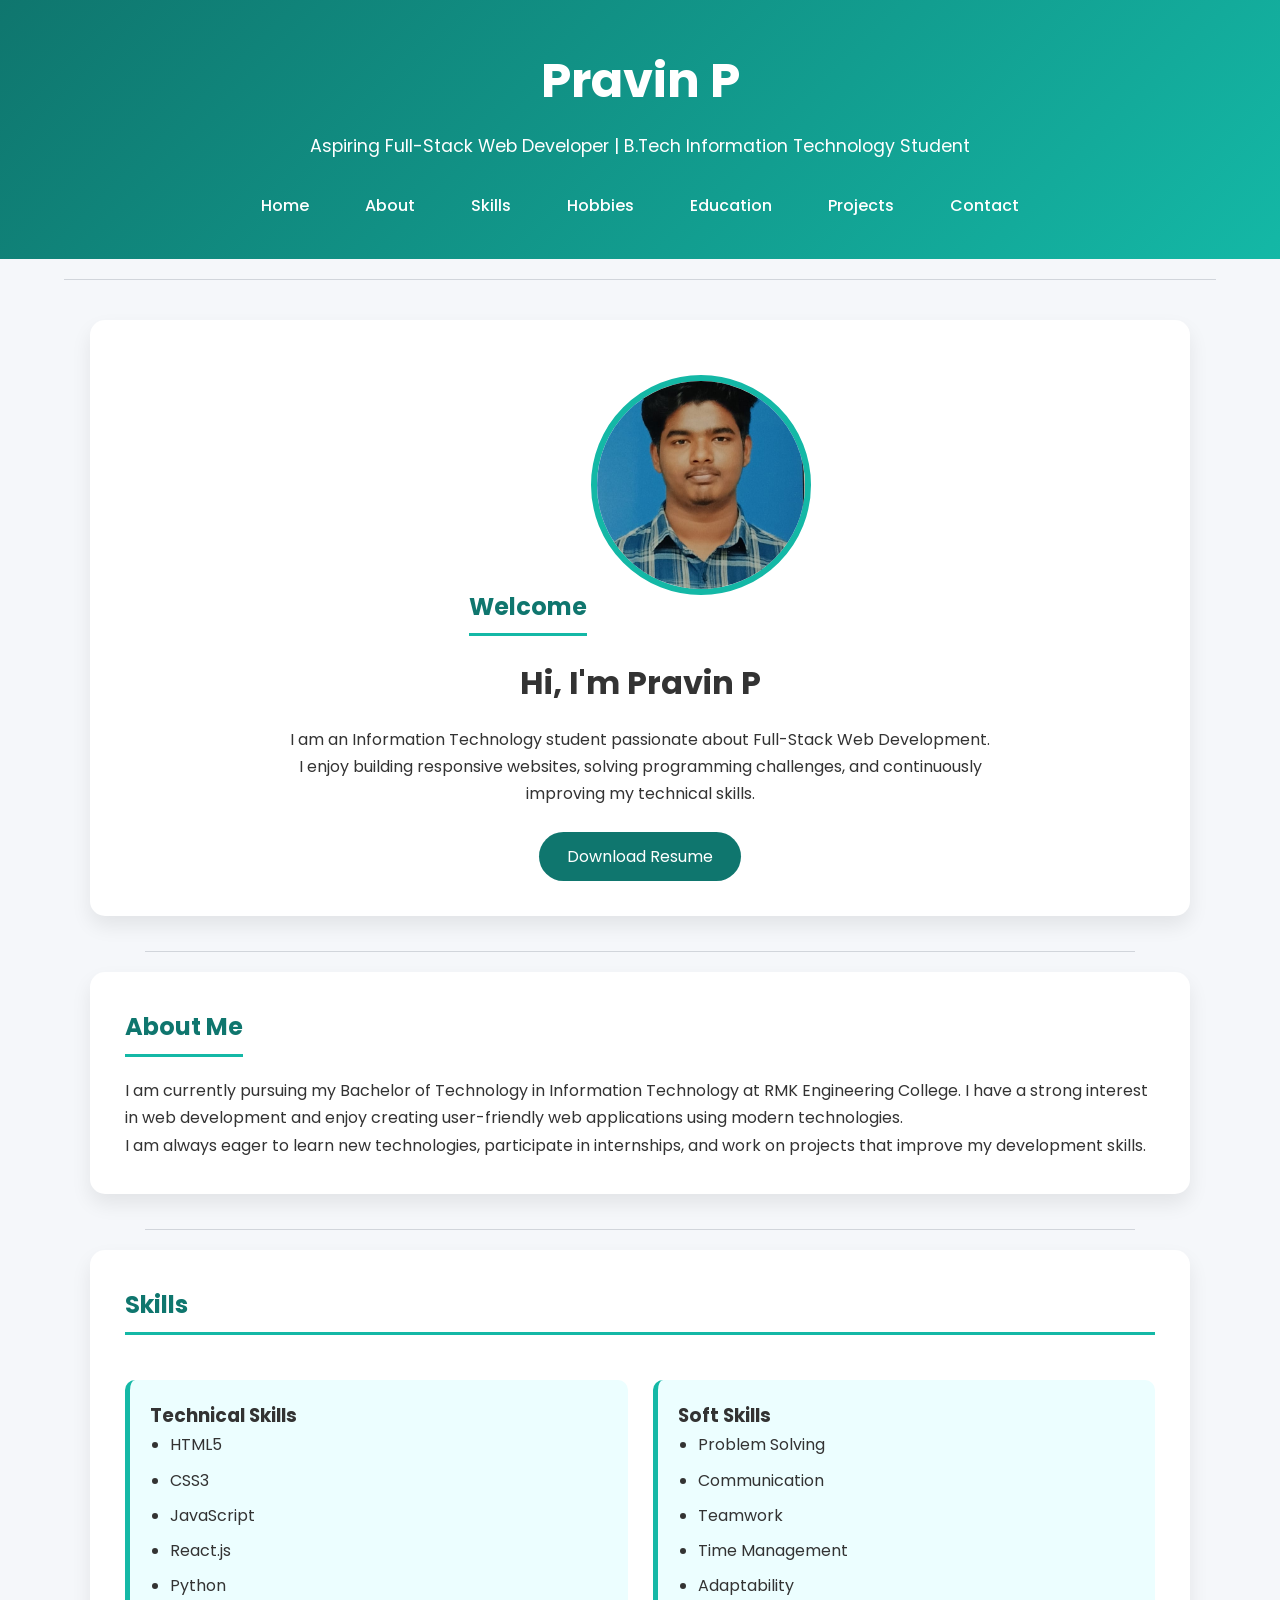
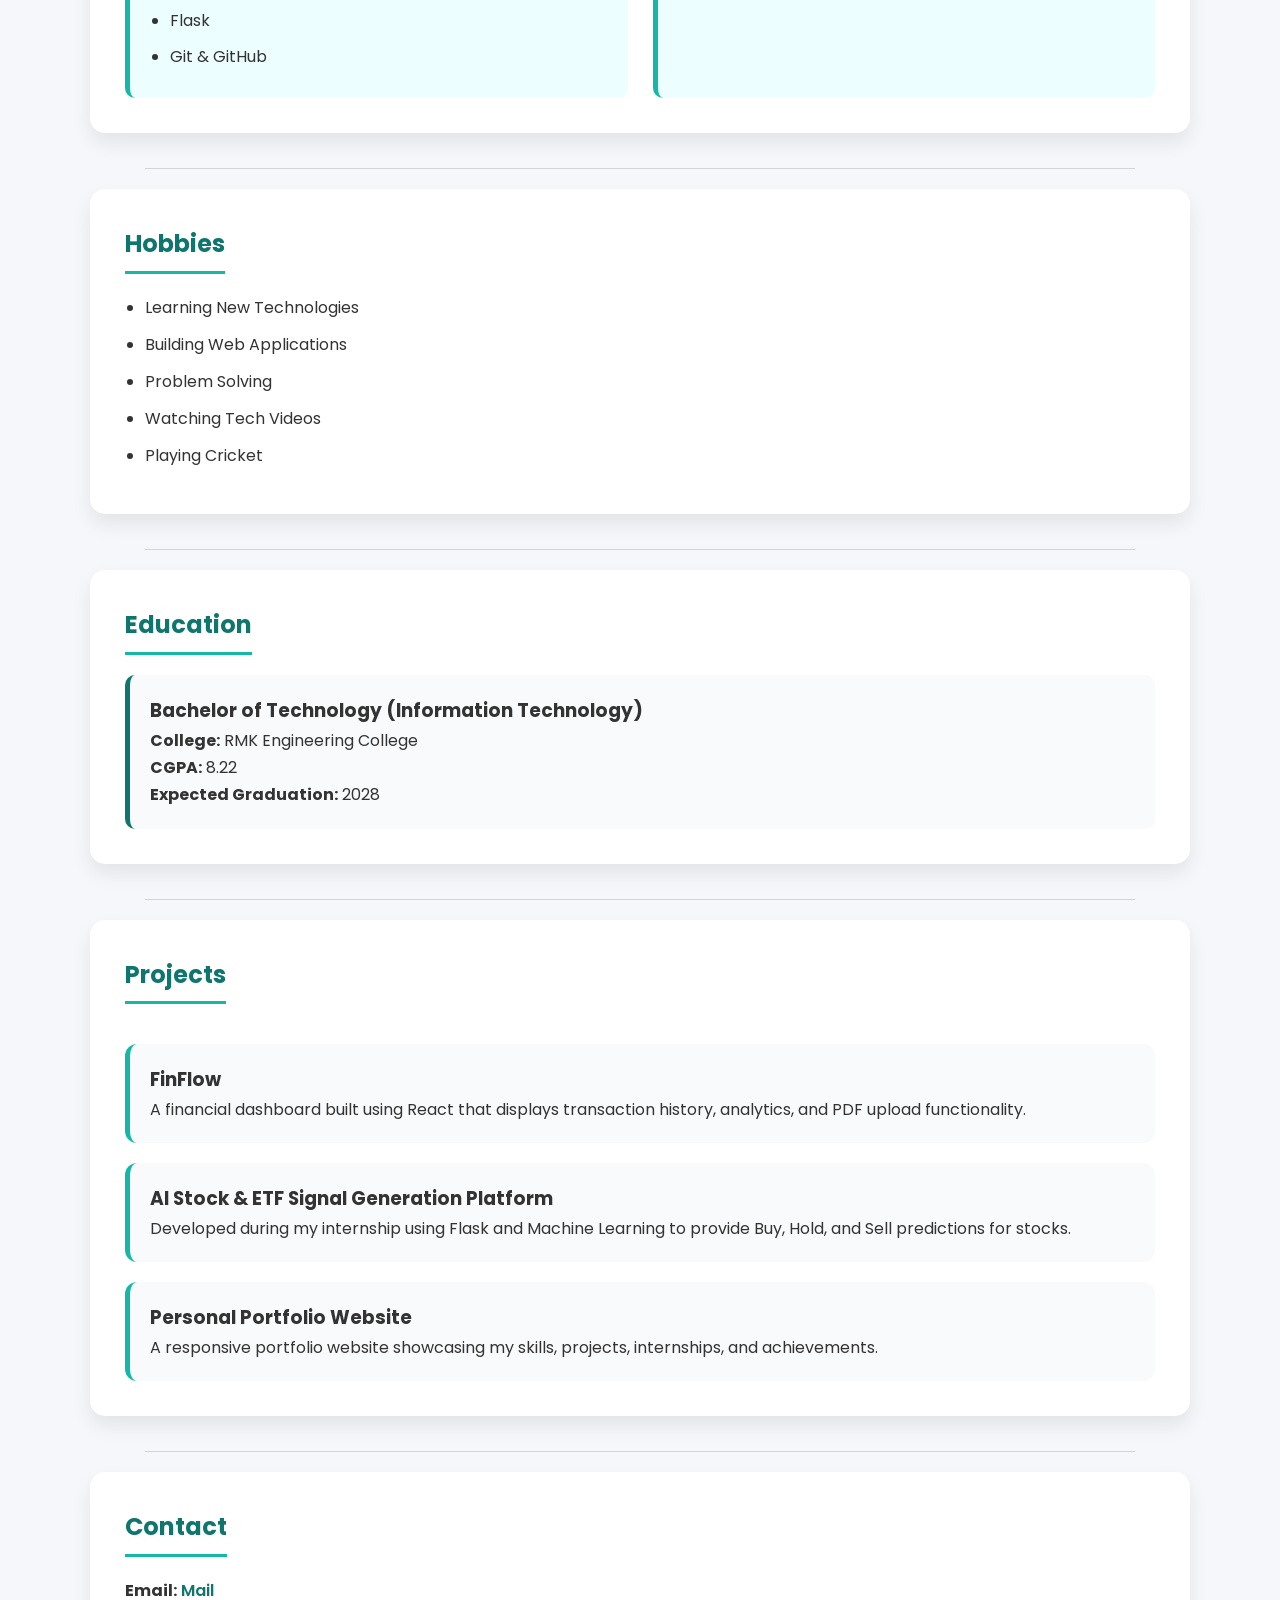
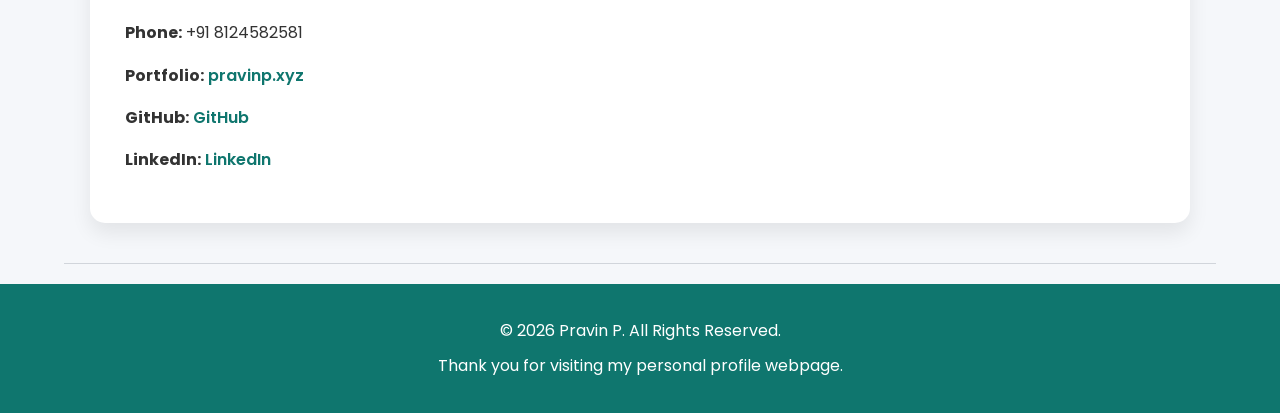
<file: index.html>
<!DOCTYPE html>
<html lang="en">
<head>
    <meta charset="UTF-8">
    <meta name="viewport" content="width=device-width, initial-scale=1.0">
    <title>Pravin P | Personal Profile</title>
    <link rel="stylesheet" href="index.css">
</head>
<body>

   
    <header>
        <h1>Pravin P</h1>
        <p>Aspiring Full-Stack Web Developer | B.Tech Information Technology Student</p>

        <nav>
            <ul>
                <li><a href="#hero">Home</a></li>
                <li><a href="#about">About</a></li>
                <li><a href="#skills">Skills</a></li>
                <li><a href="#hobbies">Hobbies</a></li>
                <li><a href="#education">Education</a></li>
                <li><a href="#projects">Projects</a></li>
                <li><a href="#contact">Contact</a></li>
            </ul>
        </nav>
    </header>

    <hr>

    <main>

        
        <section id="hero">
            <h2>Welcome</h2>

            <img src="images/Pravin--photo.jpeg" alt="Profile Photo of Pravin P" width="200">

            <h3>Hi, I'm Pravin P</h3>

            <p>
                I am an Information Technology student passionate about Full-Stack Web Development.
                I enjoy building responsive websites, solving programming challenges,
                and continuously improving my technical skills.
            </p>

            <button>Download Resume</button>
        </section>

        <hr>

       
        <section id="about">
            <h2>About Me</h2>

            <p>
                I am currently pursuing my Bachelor of Technology in Information Technology
                at RMK Engineering College. I have a strong interest in web development
                and enjoy creating user-friendly web applications using modern technologies.
            </p>

            <p>
                I am always eager to learn new technologies, participate in internships,
                and work on projects that improve my development skills.
            </p>
        </section>

        <hr>

        <section id="skills">

            <h2>Skills</h2>

            <article>

                <h3>Technical Skills</h3>

                <ul>
                    <li>HTML5</li>
                    <li>CSS3</li>
                    <li>JavaScript</li>
                    <li>React.js</li>
                    <li>Python</li>
                    <li>Flask</li>
                    <li>Git & GitHub</li>
                </ul>

            </article>

            <article>

                <h3>Soft Skills</h3>

                <ul>
                    <li>Problem Solving</li>
                    <li>Communication</li>
                    <li>Teamwork</li>
                    <li>Time Management</li>
                    <li>Adaptability</li>
                </ul>

            </article>

        </section>

        <hr>

        
        <section id="hobbies">

            <h2>Hobbies</h2>

            <ul>
                <li>Learning New Technologies</li>
                <li>Building Web Applications</li>
                <li>Problem Solving</li>
                <li>Watching Tech Videos</li>
                <li>Playing Cricket</li>
            </ul>

        </section>

        <hr>

        
        <section id="education">

            <h2>Education</h2>

            <article>

                <h3>Bachelor of Technology (Information Technology)</h3>

                <p>
                    <strong>College:</strong> RMK Engineering College
                </p>

                <p>
                    <strong>CGPA:</strong> 8.22
                </p>

                <p>
                    <strong>Expected Graduation:</strong> 2028
                </p>

            </article>

        </section>

        <hr>


        <section id="projects">

            <h2>Projects</h2>
            <article>
                <h3>FinFlow</h3>
                <p>
                    A financial dashboard built using React that displays transaction
                    history, analytics, and PDF upload functionality.
                </p>
            </article>

            <article>
                <h3>AI Stock & ETF Signal Generation Platform</h3>
                <p>
                    Developed during my internship using Flask and Machine Learning
                    to provide Buy, Hold, and Sell predictions for stocks.
                </p>
            </article>

            <article>
                <h3>Personal Portfolio Website</h3>
                <p>
                    A responsive portfolio website showcasing my skills, projects,
                    internships, and achievements.
                </p>
            </article>

        </section>

        <hr>

        <section id="contact">

            <h2>Contact</h2>
            <p>
                <strong>Email:</strong>
                <a href="mailto:pravinprabu78@gmail.com">Mail</a>
            </p>
            <p>
                <strong>Phone:</strong>
                +91 8124582581
            </p>
            <p>
                <strong>Portfolio:</strong>
                <a href="https://pravinp.xyz">
                    pravinp.xyz
                </a>
            </p>
            <p>
                <strong>GitHub:</strong>
                <a href="https://github.com/Pravinprabu">
                    GitHub
                </a>
            </p>
            <p>
                <strong>LinkedIn:</strong>
                <a href="https://linkedin.com/in/pravin-p-84092832a/">
                    LinkedIn
                </a>
            </p>
        </section>
    </main>
    <hr>
    <footer>
        <p>&copy; 2026 Pravin P. All Rights Reserved.</p>
        <p>
            Thank you for visiting my personal profile webpage.
        </p>
    </footer>
</body>
</html>
</file>
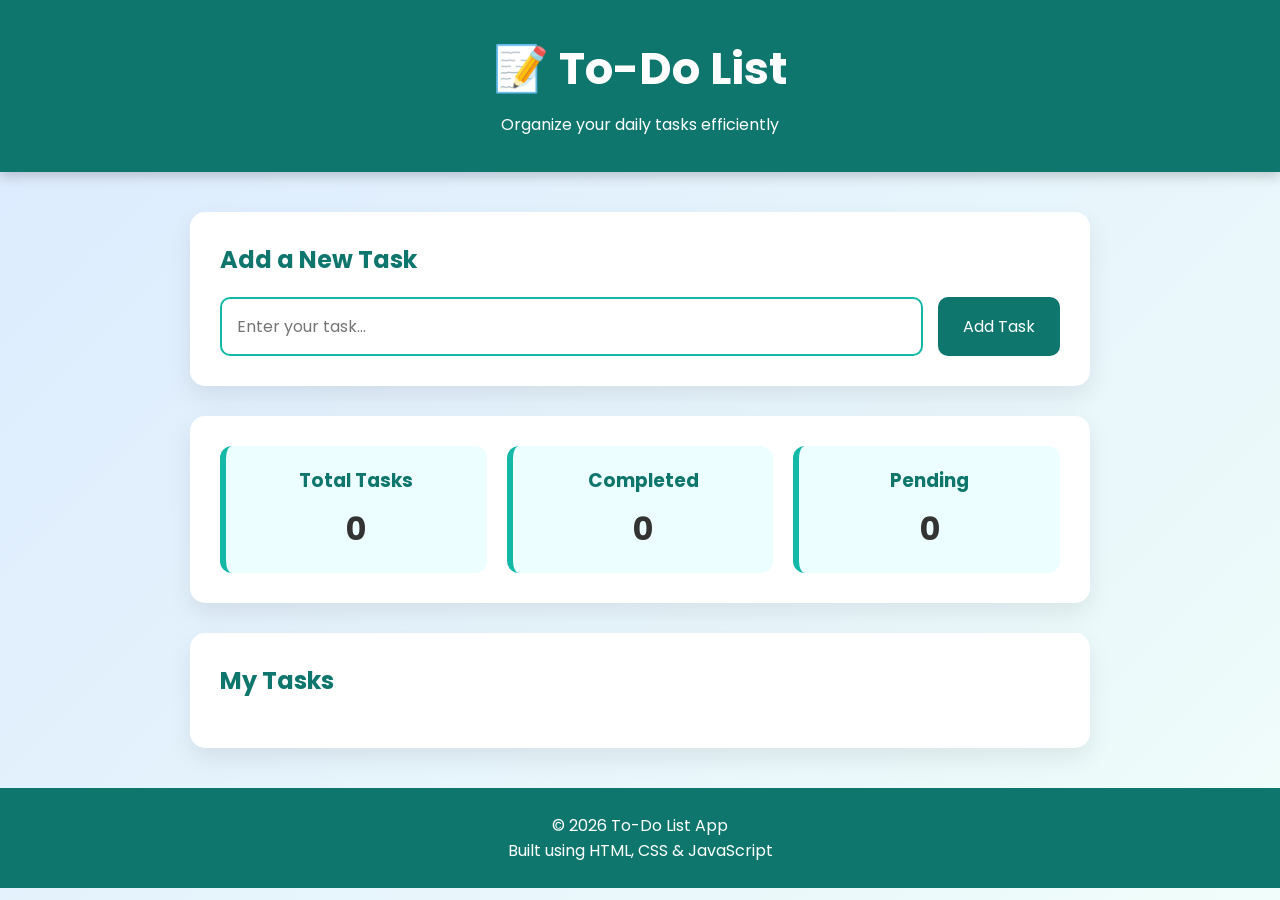
<file: To-Do-List/index.html>
<!DOCTYPE html>
<html lang="en">
<head>
    <meta charset="UTF-8">
    <meta name="viewport" content="width=device-width, initial-scale=1.0">
    <title>To-Do List App</title>

    <link rel="stylesheet" href="style.css">
</head>

<body>

    <!-- Header -->
    <header>
        <h1>📝 To-Do List</h1>
        <p>Organize your daily tasks efficiently</p>
    </header>

    <!-- Main Content -->
    <main>

        <!-- Add Task Section -->
        <section class="todo-container">

            <h2>Add a New Task</h2>
            <div class="input-section">
                <input
                    type="text"
                    id="taskInput"
                    placeholder="Enter your task..."
                >
                <button id="addTaskBtn">
                    Add Task
                </button>
            </div>
        </section>

        <!-- Task Counter -->
        <section class="task-summary">

            <div class="summary-card">
                <h3>Total Tasks</h3>
                <p id="totalTasks">0</p>
            </div>

            <div class="summary-card">
                <h3>Completed</h3>
                <p id="completedTasks">0</p>
            </div>

            <div class="summary-card">
                <h3>Pending</h3>
                <p id="pendingTasks">0</p>
            </div>

        </section>

        <!-- Task List -->
        <section class="task-list-section">
            <h2>My Tasks</h2>
            <ul id="taskList">
                <!-- Tasks will be added here dynamically -->
            </ul>
        </section>
    </main>

    <!-- Footer -->
    <footer>
        <p>&copy; 2026 To-Do List App</p>
        <p>Built using HTML, CSS & JavaScript</p>
    </footer>

    <script src="script.js"></script>

</body>
</html>
</file>
<file: index.css>
@import url('https://fonts.googleapis.com/css2?family=Poppins:wght@300;400;500;600;700&display=swap');

*{
    margin:0;
    padding:0;
    box-sizing:border-box;
    font-family:'Poppins',sans-serif;
}

html{
    scroll-behavior:smooth;
}

body{
    background:#f5f7fa;
    color:#333;
    line-height:1.7;
}

/* Header */

header{
    background:linear-gradient(135deg,#0f766e,#14b8a6);
    color:white;
    text-align:center;
    padding:40px 20px;
}

header h1{
    font-size:3rem;
}

header p{
    margin-top:10px;
    font-size:1.1rem;
}

/*Navigation*/

nav{
    margin-top:30px;
}

nav ul{
    list-style:none;
    display:flex;
    justify-content:center;
    gap:20px;
    flex-wrap:wrap;
}

nav a{
    text-decoration:none;
    color:white;
    font-weight:500;
    padding:10px 18px;
    border-radius:30px;
    transition:.3s;
}

nav a:hover{
    background:white;
    color:#0f766e;
}

/* Main Content */

main{
    width:90%;
    max-width:1100px;
    margin:40px auto;
}

/* Sections */

section{
    background:white;
    margin-bottom:35px;
    padding:35px;
    border-radius:15px;
    box-shadow:0 10px 20px rgba(0,0,0,.08);
}

section h2{
    color:#0f766e;
    margin-bottom:20px;
    border-bottom:3px solid #14b8a6;
    display:inline-block;
    padding-bottom:6px;
}

/* Hero Section */

#hero{
    text-align:center;
}

#hero img{
    width:220px;
    height:220px;
    object-fit:cover;
    border-radius:50%;
    border:6px solid #14b8a6;
    margin:20px 0;
    transition:.4s;
}

#hero img:hover{
    transform:scale(1.05);
}

#hero h3{
    font-size:2rem;
    margin-bottom:15px;
}

#hero p{
    max-width:700px;
    margin:0 auto;
}

/* Buttons */

button{
    margin-top:25px;
    padding:12px 28px;
    background:#0f766e;
    color:white;
    border:none;
    border-radius:30px;
    cursor:pointer;
    font-size:16px;
    transition:.3s;
}

button:hover{
    background:#115e59;
    transform:translateY(-3px);
}

/* Skills Section */

#skills{
    display:flex;
    gap:25px;
    flex-wrap:wrap;
}

#skills h2{
    width:100%;
}

#skills article{
    flex:1;
    min-width:280px;
    background:#ecfeff;
    border-left:5px solid #14b8a6;
    padding:20px;
    border-radius:10px;
    transition:.3s;
}

#skills article:hover{
    transform:translateY(-6px);
}

#skills ul{
    padding-left:20px;
}

#skills li{
    margin-bottom:8px;
}

/* Hobbies Section */

#hobbies ul{
    padding-left:20px;
}

#hobbies li{
    margin-bottom:10px;
}

/*Education */

#education article{
    background:#f8fafc;
    padding:20px;
    border-radius:10px;
    border-left:5px solid #0f766e;
}

/*Projects*/

#projects article{
    background:#f8fafc;
    padding:20px;
    border-radius:12px;
    margin-top:20px;
    border-left:5px solid #14b8a6;
    transition:.3s;
}

#projects article:hover{
    transform:translateY(-6px);
    box-shadow:0 8px 20px rgba(0,0,0,.12);
}

/*Contact*/

#contact p{
    margin-bottom:15px;
}

#contact a{
    text-decoration:none;
    color:#0f766e;
    font-weight:600;
}

#contact a:hover{
    text-decoration:underline;
}

/*Footer*/

footer{
    background:#0f766e;
    color:white;
    text-align:center;
    padding:25px;
}

footer p{
    margin:8px;
}

/*Horizontal Line*/

hr{
    width:90%;
    margin:20px auto;
    border:none;
    height:1px;
    background:#d1d5db;
}

/*Responsive Design*/

@media(max-width:768px){

    header h1{
        font-size:2.2rem;
    }

    nav ul{
        flex-direction:column;
        align-items:center;
        gap:12px;
    }

    section{
        padding:25px;
    }

    #hero img{
        width:180px;
        height:180px;
    }

    #skills{
        flex-direction:column;
    }

}

@media(max-width:480px){

    body{
        font-size:15px;
    }

    header{
        padding:30px 15px;
    }

    header h1{
        font-size:1.8rem;
    }

    #hero h3{
        font-size:1.6rem;
    }

    button{
        width:100%;
    }

}
</file>
<file: To-Do-List/style.css>
@import url('https://fonts.googleapis.com/css2?family=Poppins:wght@300;400;500;600;700&display=swap');
*{
    margin:0;
    padding:0;
    box-sizing:border-box;
    font-family:'Poppins',sans-serif;
}

body{
    background:linear-gradient(135deg,#dbeafe,#f0fdfa);
    min-height:100vh;
    color:#333;
}

header{
    text-align:center;
    background:#0f766e;
    color:white;
    padding:35px 20px;
    box-shadow:0 4px 12px rgba(0,0,0,.2);
}

header h1{
    font-size:2.8rem;
    margin-bottom:10px;
}

header p{
    font-size:1rem;
}

main{
    width:90%;
    max-width:900px;
    margin:40px auto;
}

section{
    background:white;
    padding:30px;
    border-radius:15px;
    margin-bottom:30px;
    box-shadow:0 10px 25px rgba(0,0,0,.08);
}

section h2{
    color:#0f766e;
    margin-bottom:20px;
}

.input-section{
    display:flex;
    gap:15px;
    flex-wrap:wrap;
}

.input-section input{
    flex:1;
    padding:15px;
    border:2px solid #14b8a6;
    border-radius:10px;
    font-size:16px;
    outline:none;
}

.input-section input:focus{
    border-color:#0f766e;
}

button{
    padding:15px 25px;
    background:#0f766e;
    color:white;
    border:none;
    border-radius:10px;
    cursor:pointer;
    font-size:16px;
    transition:.3s;
}

button:hover{
    background:#115e59;
    transform:translateY(-3px);
}

.task-summary{
    display:flex;
    justify-content:space-between;
    gap:20px;
    flex-wrap:wrap;
}

.summary-card{
    flex:1;
    min-width:180px;
    background:#ecfeff;
    border-left:6px solid #14b8a6;
    border-radius:12px;
    padding:20px;
    text-align:center;
    transition:.3s;
}

.summary-card:hover{
    transform:translateY(-5px);
}

.summary-card h3{
    margin-bottom:10px;
    color:#0f766e;
}

.summary-card p{
    font-size:2rem;
    font-weight:bold;
}

#taskList{
    list-style:none;
}

#taskList li{

    display:flex;
    justify-content:space-between;
    align-items:center;
    background:#f8fafc;
    padding:15px 20px;
    margin-bottom:15px;
    border-radius:12px;
    border-left:5px solid #14b8a6;
    transition:.3s;
}

#taskList li:hover{
    transform:translateY(-3px);
    box-shadow:0 6px 15px rgba(0,0,0,.08);
}

.completed{

    text-decoration:line-through;

    color:gray;

    opacity:.7;

}

.task-buttons{
    display:flex;
    gap:10px;
}

.complete-btn{
    background:#22c55e;
}

.complete-btn:hover{
    background:#16a34a;
}

.delete-btn{
    background:#ef4444;
}

.delete-btn:hover{
    background:#dc2626;
}

footer{
    text-align:center;
    background:#0f766e;
    color:white;
    padding:25px;
    margin-top:40px;
}

@media(max-width:768px){
    .input-section{
        flex-direction:column;
    }
    button{
        width:100%;
    }
    .task-summary{
        flex-direction:column;
    }

    #taskList li{
        flex-direction:column;
        align-items:flex-start;
        gap:15px;
    }

    .task-buttons{
        width:100%;
    }
    .task-buttons button{
        flex:1;

    }

}

@media(max-width:480px){

    header h1{
        font-size:2rem;
    }

    main{
        width:95%;
    }

    section{
        padding:20px;
    }

}
</file>
